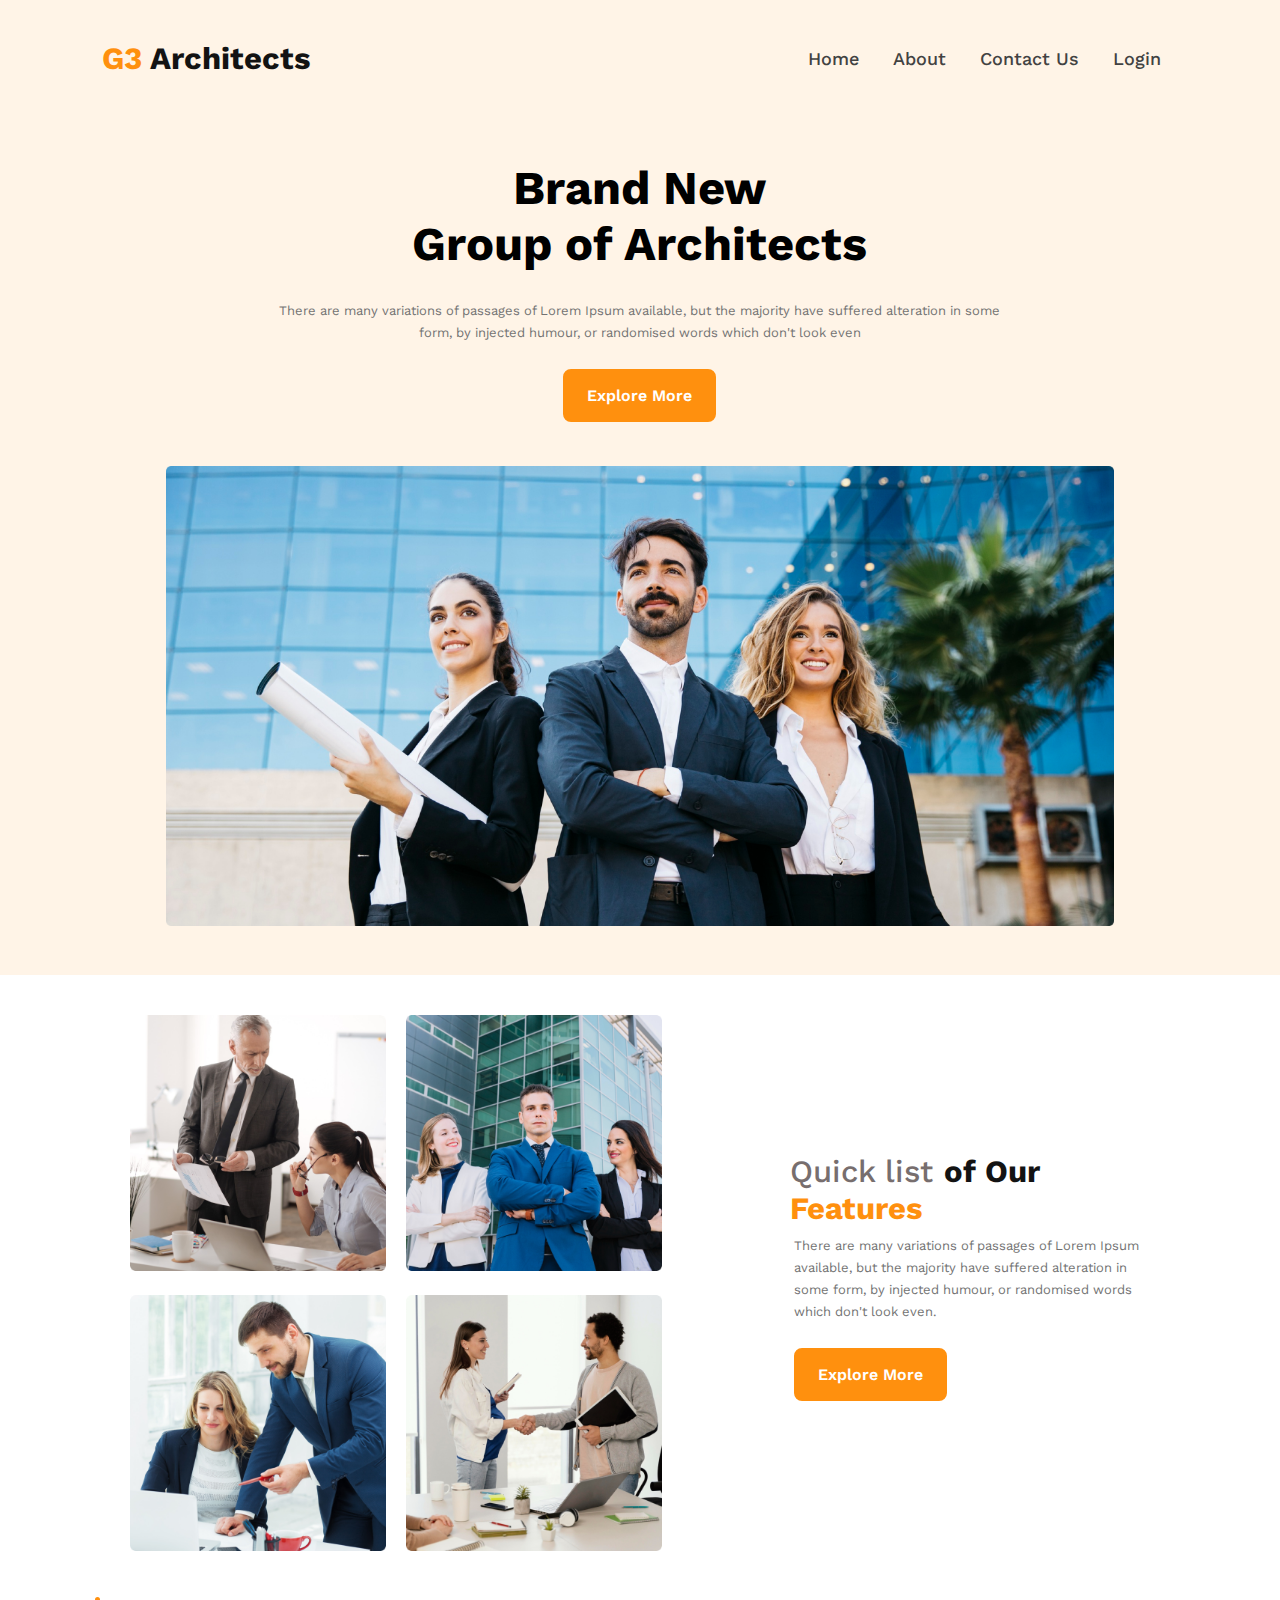
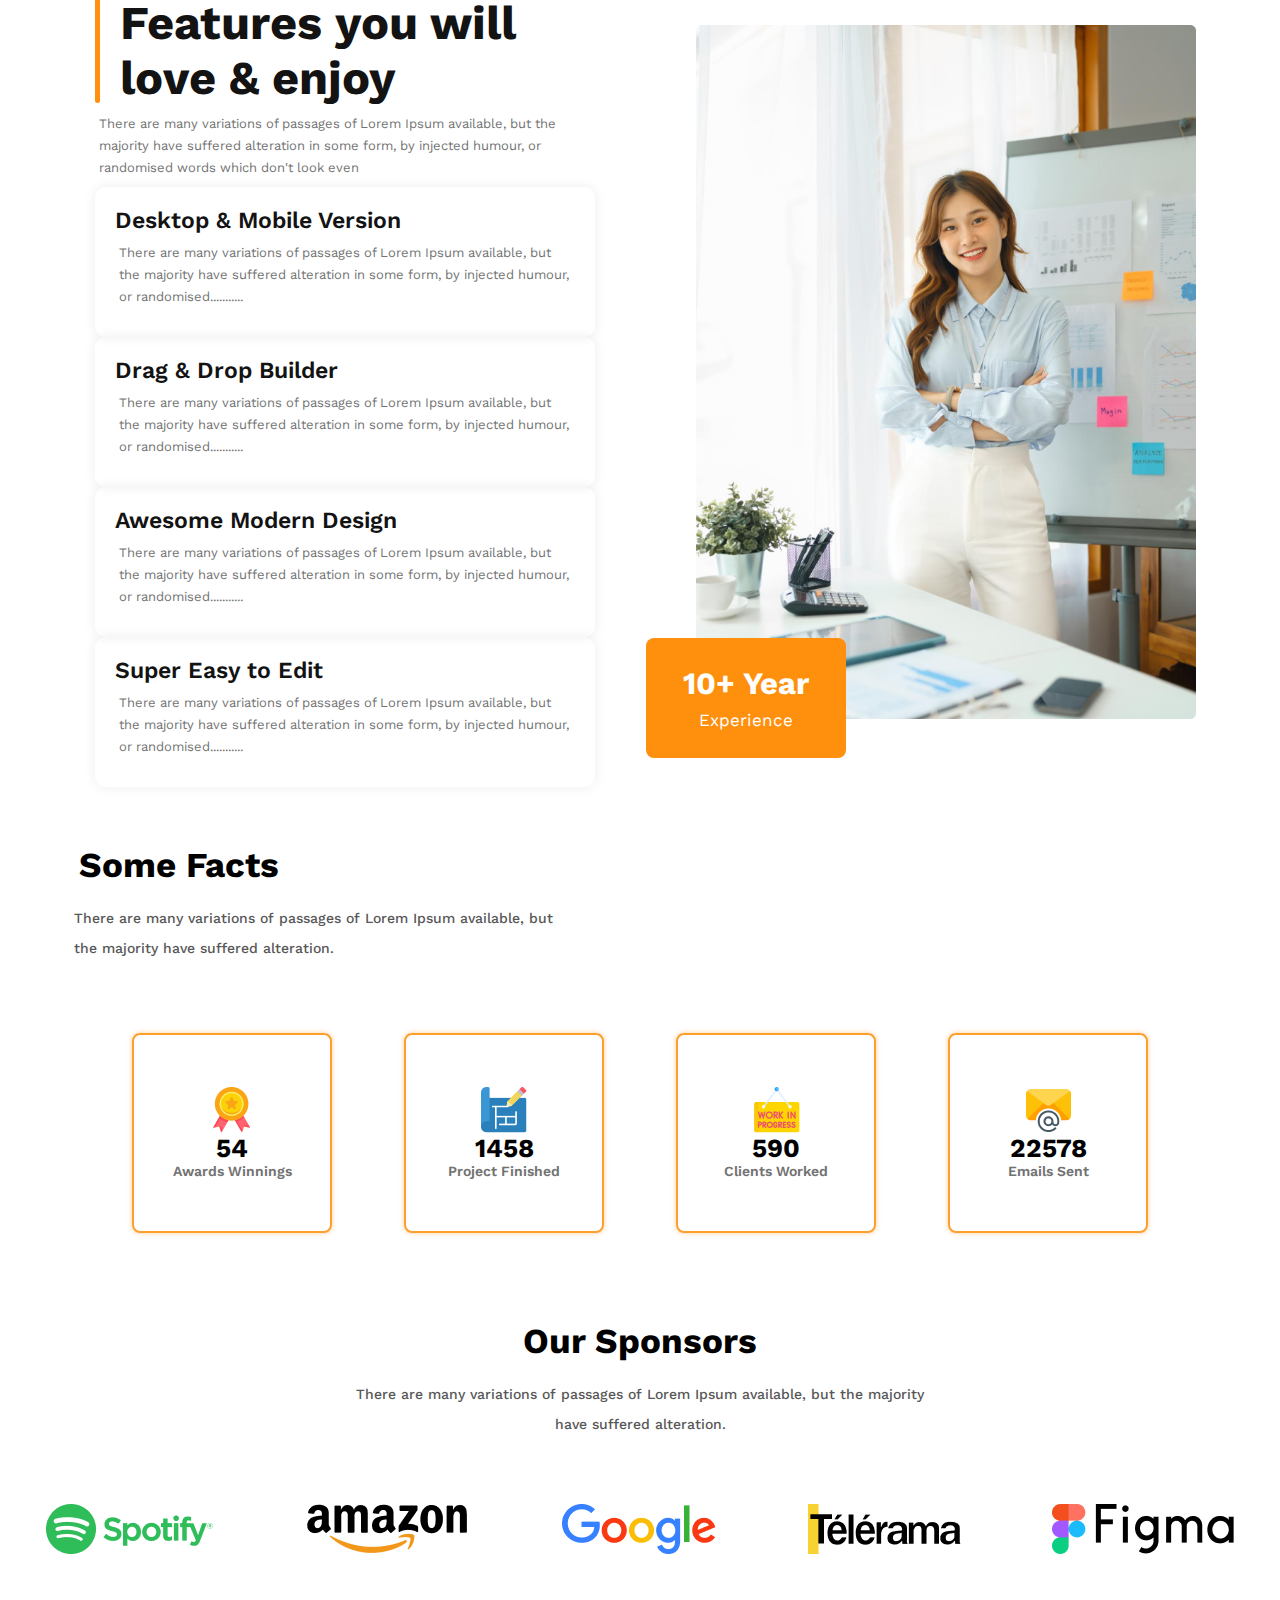
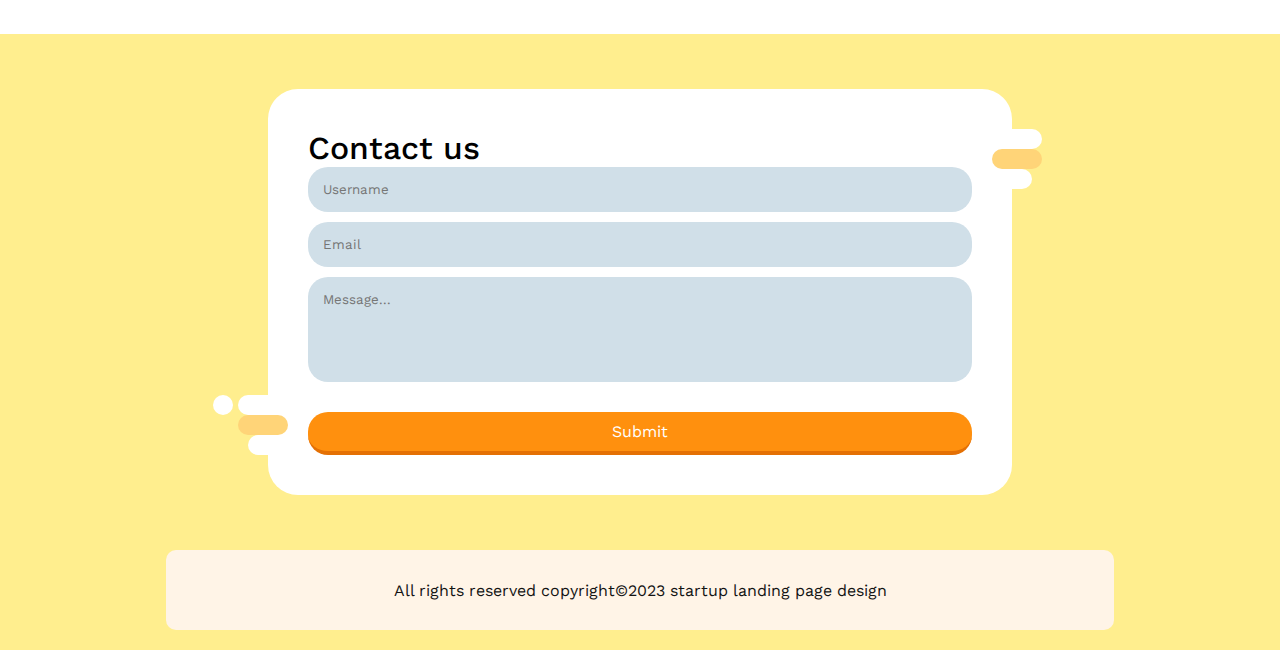
<file: index.html>
<!DOCTYPE html>
<html lang="en">
  <head>
    <meta charset="UTF-8" />
    <meta http-equiv="X-UA-Compatible" content="IE=edge" />
    <meta name="viewport" content="width=device-width, initial-scale=1.0" />
    <link rel="stylesheet" href="style.css" />
    <title>G3 Architects</title>
  </head>
  <body>
    <header>
      <nav>
        <div class="logo">
          <a href="#"><span id="coloring">G3</span> Architects</a>
        </div>
        <div class="nav-links">
          <a href="#">Home</a>
          <a href="#">About</a>
          <a href="#">Contact Us</a>
          <a href="#login">Login</a>
        </div>
      </nav>
      <!-- navbar ends -->

      <div class="banner">
        <div class="headline">
          <h1 class="head">
            Brand New <br />
            Group of Architects
          </h1>
          <p class="caption">
            There are many variations of passages of Lorem Ipsum available, but
            the majority have suffered alteration in some form, by injected
            humour, or randomised words which don't look even
          </p>
          <a href="#" class="btn">Explore More</a>
        </div>
        <img
          class="banner-img"
          src="./Assets/images/banner.png"
          alt="Team-banner"
        />
      </div>
    </header>
    <!-- header ends -->

    <div class="second-section">
      <!-- first half for images -->
      <div class="img-grid">
        <div class="grid-item">
          <img src="./Assets/images/team1.png" alt="" />
        </div>
        <div class="grid-item">
          <img src="./Assets/images/team2.png" alt="" />
        </div>
        <div class="grid-item">
          <img src="./Assets/images/team3.png" alt="" />
        </div>
        <div class="grid-item">
          <img src="./Assets/images/team4.png" alt="" />
        </div>
      </div>
      <!-- second half for text -->
      <div class="rightside">
        <p class="multi-style">
          <span id="first">Quick list</span> <span id="second">of Our</span>
          <span id="third">Features</span>
        </p>
        <p class="caption">
          There are many variations of passages of Lorem Ipsum available, but
          the majority have suffered alteration in some form, by injected
          humour, or randomised words which don't look even.
        </p>
        <a href="#" class="btn">Explore More</a>
      </div>
    </div>
    <!-- second section ends -->

    <div class="third-section">
      <div class="left-section">
        <div class="vr-head">
          <div class="vr-line"></div>
          <h2>Features you will<br />love & enjoy</h2>
        </div>
        <!-- left heading -->
        <div class="left-caption">
          <p class="caption">
            There are many variations of passages of Lorem Ipsum available, but
            the majority have suffered alteration in some form, by injected
            humour, or randomised words which don't look even
          </p>
        </div>
        <!-- left caption -->
        <div class="version">
          <div class="v-box">
            <h3 class="title">Desktop & Mobile Version</h3>
            <p class="caption">
              There are many variations of passages of Lorem Ipsum available,
              but the majority have suffered alteration in some form, by
              injected humour, or randomised...........
            </p>
          </div>
          <div class="v-box">
            <h3 class="title">Drag & Drop Builder</h3>
            <p class="caption">
              There are many variations of passages of Lorem Ipsum available,
              but the majority have suffered alteration in some form, by
              injected humour, or randomised...........
            </p>
          </div>
          <div class="v-box">
            <h3 class="title">Awesome Modern Design</h3>
            <p class="caption">
              There are many variations of passages of Lorem Ipsum available,
              but the majority have suffered alteration in some form, by
              injected humour, or randomised...........
            </p>
          </div>
          <div class="v-box">
            <h3 class="title">Super Easy to Edit</h3>
            <p class="caption">
              There are many variations of passages of Lorem Ipsum available,
              but the majority have suffered alteration in some form, by
              injected humour, or randomised...........
            </p>
          </div>
        </div>
        <!-- cards ends -->
      </div>
      <div class="right-img">
        <img src="./Assets/images/architect.png" alt="" />
        <div class="year">
          <h1>10+ Year</h1>
          <p>Experience</p>
        </div>
      </div>
    </div>
    <!-- right section ends -->
    <div class="fact">
      <h2 class="title-head">Some Facts</h2>
      <p class="text-end">
        There are many variations of passages of Lorem Ipsum available, but the
        majority have suffered alteration.
      </p>
    </div>
    <div class="cards">
      <div class="card-box">
        <img src="./Assets/icons/ribon.png" alt="" />
        <h3>54</h3>
        <p>Awards Winnings</p>
      </div>
      <div class="card-box">
        <img src="./Assets/icons/projects.png" alt="" />
        <h3>1458</h3>
        <p>Project Finished</p>
      </div>
      <div class="card-box">
        <img src="./Assets/icons/customers.png" alt="" />
        <h3>590</h3>
        <p>Clients Worked</p>
      </div>
      <div class="card-box">
        <img src="./Assets/icons/email.png" alt="" />
        <h3>22578</h3>
        <p>Emails Sent</p>
      </div>
    </div>
    <!-- cards ends -->
    <div class="spn">
      <div class="sponsor">
        <h2 class="title-head">Our Sponsors</h2>
        <p class="text-end">
          There are many variations of passages of Lorem Ipsum available, but
          the majority have suffered alteration.
        </p>
      </div>
    </div>
    <div class="sponsor-logos">
      <img src="./Assets/sponsors/spotify.png" alt="" />
      <img src="./Assets/sponsors/amazon.png" alt="" />
      <img src="./Assets/sponsors/google.png" alt="" />
      <img src="./Assets/sponsors/telerama.png" alt="" />
      <img src="./Assets/sponsors/figma.png" alt="" />
    </div>
    <!-- sponsor ends -->
    <div class="form">
      <form action="/" class="decor">
        <div class="form-left-decoration"></div>
        <div class="form-right-decoration"></div>
        <div class="circle"></div>
        <div class="form-inner">
          <h1>Contact us</h1>
          <input type="text" placeholder="Username" />
          <input type="email" placeholder="Email" />
          <textarea placeholder="Message..." rows="5"></textarea>
          <button class="btn-form" type="submit" href="/">Submit</button>
        </div>
      </form>
    </div>
    <!-- form ends -->
    <footer>
      <div class="copyright">
        <p>
          All rights reserved copyright&copy;2023 startup landing page design
        </p>
      </div>
    </footer>
    <!-- footer ends -->
  </body>
</html>
</file>
<file: style.css>
@import url("https://fonts.googleapis.com/css2?family=Work+Sans:wght@400;600;500;700&display=swap");

* {
  margin: 0;
  padding: 0;
  text-decoration: none;
  list-style: none;
  box-sizing: border-box;
  font-family: "Work Sans", sans-serif;
  scroll-behavior: smooth;
}
header {
  background: #fff4e7;
}


/* nav bar */
nav {
  display: flex;
  flex-direction: row;
  justify-content: space-between;
  align-items: center;
  padding-top: 31px;
  width: 100%;
  height: 11%;
}
@media only screen and (max-width: 790px){
  nav{
    display: flex;
    flex-direction: column;
  }
  .logo{
    padding: 10px 8%;
  }
  .nav-links{
    padding: 10px 8%;
  }
}
.logo {
  padding-left: 8%;
}
.logo a {
  font-size: 31px;
  font-weight: 700;
  color: #131313;
}
#coloring {
  color: #ff900e;
}
.nav-links {
  padding-right: 8%;
  display: flex;
  justify-content: space-evenly;
}
.nav-links a {
  font-size: 18px;
  font-weight: 500;
  color: #424242;
  padding-top: 5px;
  padding: 17px;
  transition: 0.2s;
}
.nav-links a:hover {
  color: #ff900eea;
}
/* nav bar ends */

/* banner section */
.banner {
  display: flex;
  flex-wrap: wrap;
  justify-content: center;
  align-items: center;
}
.headline {
  text-align: center;
  width: 71%;
  padding: 74px 80px 10px 80px;
}
.head {
  font-size: 47px;
  word-wrap: break-word;
  line-height: 56px;
  font-weight: 700;
  padding-bottom: 20px;
}
.caption {
  font-size: 13px;
  line-height: 22px;
  color: #727272;
  margin: 8px 4px;
}
.btn {
  background-color: #ff900e;
  border: none;
  color: #fff;
  border: 2px solid #ff900e;
  padding: 15px 22px;
  text-align: center;
  text-decoration: none;
  display: inline-block;
  font-size: 16px;
  font-weight: 600;
  margin: 17px 4px;
  cursor: pointer;
  border-radius: 8px;
  transition: 0.2s;
}
.btn:hover {
  background-color: #fff;
  color: #ff900e;
}
.banner-img {
  padding-top: 17px;
  width: 74%;
  padding-bottom: 49px;
}
@media only screen and (max-width: 790px){
  .headline{
    padding: 10px;
  }
  .headline h1{
    font-size: 35px;
    line-height: 47px;
  }
  
}
/* banner section ends */

/* grid section */
.second-section {
  margin: 40px;
  display: flex;
  justify-content: space-around;
  align-items: center;
  flex-direction: row;
}
.img-grid{
  width: 40%;
  height: auto;
  display: grid;
  grid-template-columns: 1fr 1fr;
  grid-template-rows: 1fr 1fr;
  grid-gap: 20px;
}
.grid-item img{
  width: 20vw;
}
.rightside {
  position: relative;
  width: 30%;
}
.multi-style {
  text-align: left;
  font-size: 31px;
}
#first {
  color: #776e6e;
  font-weight: 500;
}
#second {
  color: #131313;
  font-weight: 700;
}
#third {
  color: #ff900e;
  font-weight: 700;
}
@media only screen and (max-width: 790px){
  .second-section{
    display: flex;
    flex-direction: column;
    margin: 0;
    padding: 40px;
  }
  .img-grid{
    display: flex;
    flex-direction: column;
    margin-top: 35px;
    width: 80%;
  }
  .grid-item img{
    width: 100%;
    padding: 20px;
  }
  .rightside{
    width: 100%;
    margin-top: 35px;
    display: flex;
    flex-direction: column;
    align-items: center;
    text-align: center;
    padding: 20px;
  }
}
/* second section ends */

/* third section */
.third-section {
  display: flex;
  justify-content: space-around;
  align-items: center;
  margin: 40px;
}
.left-section {
  margin-left: 10px;
}
.vr-head {
  display: flex;
  justify-content: flex-start;
  align-items: center;
}
.vr-line {
  height: 106px;
  width: 5px;
  background-color: #ff900e;
  border-radius: 8px;
}
.vr-head h2 {
  padding-left: 20px;
  color: #131313;
  font-weight: 700;
  font-size: 47px;
}
.left-caption {
  width: 40vw;
}
.v-box {
  display: flex;
  flex-direction: column;
  justify-content: flex-start;
  width: 500px;
  height: 150px;
  border-radius: 11px;
  box-shadow: 0px 0px 13px #00000013;
  padding: 20px;
}
.title {
  font-size: 23px;
  color: #131313;
  font-weight: 600;
}
.right-img {
  position: relative;
  margin-bottom: 35px;
}
.right-img img {
  width: 500px;
}
.year {
  width: 200px;
  height: 120px;
  color: #fff;
  display: flex;
  justify-content: center;
  flex-direction: column;
  align-items: center;
  background-color: #ff900e;
  border-radius: 8px;
  position: absolute;
  bottom: -5%;
  left: -10%;
}
.year h1 {
  font-size: 31px;
  font-weight: 700;
  padding-bottom: 8px;
}
.year p {
  font-size: 17px;
}
@media only screen and (max-width: 790px){
  .third-section{
    position: relative;
    display: flex;
    flex-direction: column;
    padding-top: 40px;
  }
  .left-section{
    display: flex;
    flex-direction: column;
    width: 100%;
  }
  .vr-head h2{
    font-size: 8vw;
  }
  .left-caption{
    width: 90%;
    margin: 15px;
  }
  .version{
    width: 100%;
    padding: 10px;
  }
  .v-box{
    width: 100%;
    height: auto;
    margin-bottom: 20px;
  }
  .right-img img{
    margin-top: 65px;
    width: 70vw;
    position: relative;
  }
  .year{
    position: absolute;
    left: 0;
    right: 0;
    margin: auto;
  }
}
/* second ends */

/* facts */
.fact{
  margin: 50px 40px 60px 5%;
  width: 500px;
}
.title-head {
  font-size: 35px;
  font-weight: 700;
  line-height: 26px;
  padding: 15px;
}
.text-end {
  font-size: 14px;
  color: #585757;
  font-weight: 500;
  line-height: 30px;
  padding: 10px;
}
.cards{
display: flex;
justify-content: space-evenly;
align-items: center;
margin: 60px;
}
.card-box{
  width: 200px;
  height: 200px;
  border: 2px solid #ff8f0ede;
  box-shadow: 0px 0px 5px #ff8f0e69;
  border-radius: 8px;
  display: flex;
  flex-direction: column;
  justify-content: center;
  align-items: center;
}
.card-box h3{
font-size: 26px;
font-weight: 700;
}
.card-box p{
  font-size: 14px;
font-weight: 600;
color: #727272;
}
@media only screen and (max-width: 790px){
  .cards{
    display: flex;
    flex-direction: column;
  }
  .card-box{
    margin: 20px;
    width: 70%;
  }
}
/* facts ends */

/* sponsors */
.spn {
  display: flex;
  justify-content: center;
  align-items: center;
}
.sponsor {
  margin: 20px;
  display: flex;
  flex-direction: column;
  justify-content: center;
  align-items: center;
  text-align: center;
  width: 600px;
}
.sponsor-logos {
  margin-top: 35px;
  margin-bottom: 80px;
  display: flex;
  justify-content: space-around;
  align-items: center;
}
@media only screen and (max-width: 790px){
  .sponsor-logos{
    display: flex;
    flex-direction: column;
  }
  .sponsor-logos img{
    margin: 40px;
}
}

/* contact form */
input,
textarea {
  outline: none;
}
.form {
  display: flex;
  justify-content: center;
  align-items: center;
  padding: 20px;
  background: #ffee8e;
}
h1 {
  margin-top: 0;
  font-weight: 500;
}
form {
  margin-top: 35px;
  position: relative;
  width: 80%;
  border-radius: 30px;
  background: #fff;
}
.form-left-decoration,
.form-right-decoration {
  content: "";
  position: absolute;
  width: 50px;
  height: 20px;
  border-radius: 20px;
  background: #ffd478;
}
.form-left-decoration {
  bottom: 60px;
  left: -30px;
}
.form-right-decoration {
  top: 60px;
  right: -30px;
}
.form-left-decoration:before,
.form-left-decoration:after,
.form-right-decoration:before,
.form-right-decoration:after {
  content: "";
  position: absolute;
  width: 50px;
  height: 20px;
  border-radius: 30px;
  background: #fff;
}
.form-left-decoration:before {
  top: -20px;
}
.form-left-decoration:after {
  top: 20px;
  left: 10px;
}
.form-right-decoration:before {
  top: -20px;
  right: 0;
}
.form-right-decoration:after {
  top: 20px;
  right: 10px;
}
.circle {
  position: absolute;
  bottom: 80px;
  left: -55px;
  width: 20px;
  height: 20px;
  border-radius: 50%;
  background: #fff;
}
.form-inner {
  padding: 40px;
}
.form-inner input,
.form-inner textarea {
  display: block;
  width: 100%;
  padding: 15px;
  margin-bottom: 10px;
  border: none;
  border-radius: 20px;
  background: #d0dfe8;
}
.form-inner textarea {
  resize: none;
}
.btn-form {
  width: 100%;
  padding: 10px;
  margin-top: 20px;
  border-radius: 20px;
  border: none;
  border-bottom: 4px solid #e47004;
  background: #ff900e;
  font-size: 16px;
  font-weight: 400;
  color: #fff;
}
.btn-form:hover {
  background: #ff8f0ed0;
}
@media (min-width: 568px) {
  form {
    width: 60%;
  }
}
/* footer */
footer {
  display: flex;
  justify-content: center;
  align-items: center;
  background: #ffee8e;
}
.copyright {
  margin-top: 35px;
  margin-bottom: 20px;
  padding: 20px;
  width: 74%;
  height: 80px;
  background-color: #fff4e7;
  display: flex;
  justify-content: center;
  align-items: center;
  border-radius: 10px;
  color: #131313;
}
/* footer ends */
</file>
